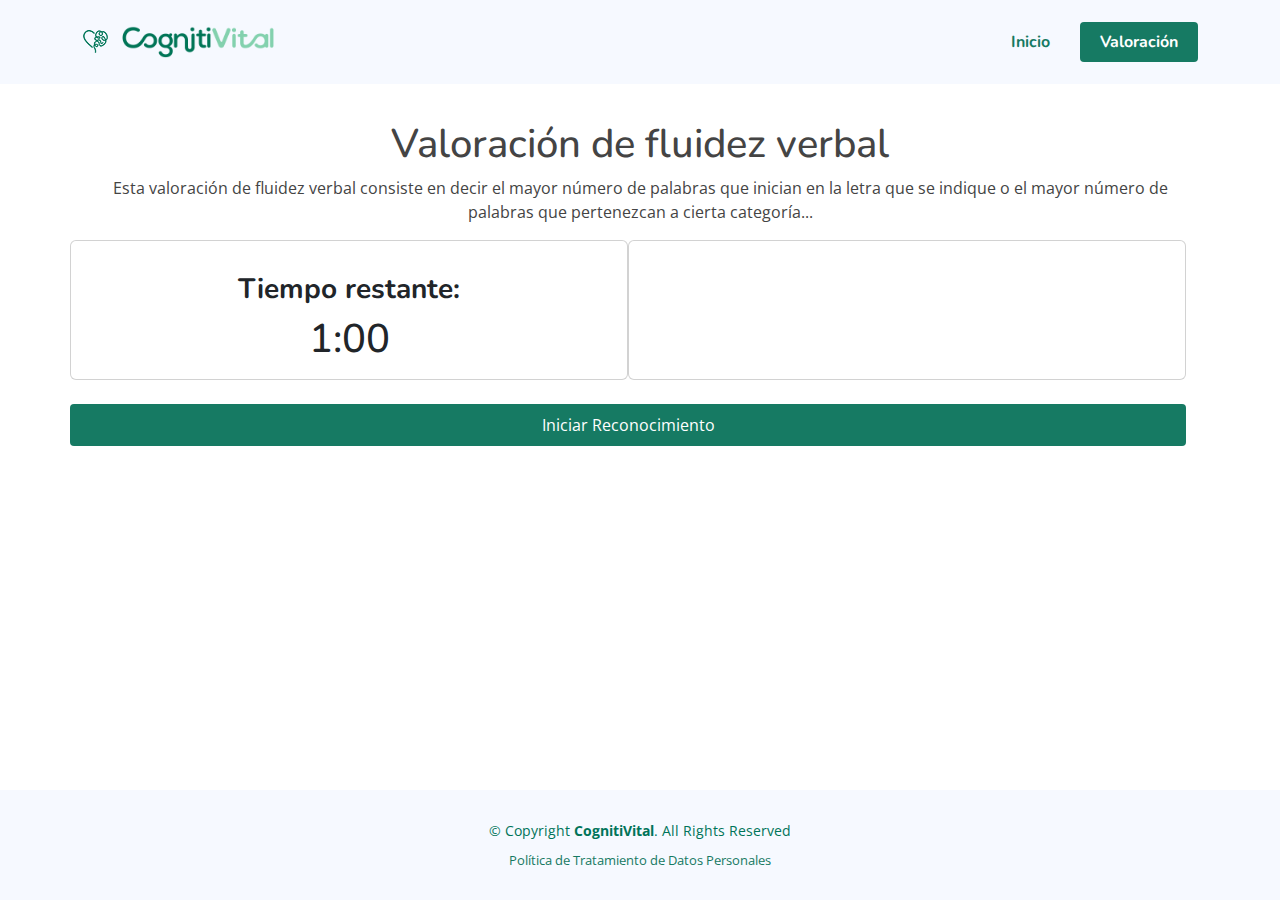
<file: verbalFluencyAssessment.html>
<!DOCTYPE html>
<html lang="es">

<head>
    <meta charset="UTF-8">
    <meta name="viewport" content="width=device-width, initial-scale=1.0">
    <title>CognitiVital</title>
    <meta
        content="En Cognitivital, creemos en el poder de la tecnología para transformar vidas. Nos dedicamos a proporcionar herramientas que no solo mejoran la salud cognitiva y física de nuestros usuarios, sino que también les brindan la oportunidad de vivir una vida más plena y satisfactoria."
        name="description">
    <meta content="Entrenamiento Cognitivo, Entrenamiento Físico, Adulto Mayor, Deterioro Cognitivo, CognitiVital"
        name="keywords">

    <meta property="og:site_name" content="CognitiVital">
    <meta property="og:title" content="CognitiVital" />
    <meta property="og:description" content="En Cognitivital, creemos en el poder de la tecnología para transformar vidas. Nos dedicamos a proporcionar 
  herramientas que no solo mejoran la salud cognitiva y física de nuestros usuarios, sino que también les 
  brindan la oportunidad de vivir una vida más plena y satisfactoria." />
    <meta property="og:image" itemprop="image" content="https://cognitivital.com/assets/img/apple-touch-icon.png">
    <meta property="og:type" content="website" />
    <meta property="og:url" content="https://cognitivital.com/" />


    <!-- Favicons -->
    <link href="assets/img/favicon.png" rel="icon">
    <link href="assets/img/apple-touch-icon.png" rel="apple-touch-icon">


    <!-- Google Fonts -->
    <link href="https://fonts.cdnfonts.com/css/louis-george-cafe" rel="stylesheet">
    <link
        href="https://fonts.googleapis.com/css?family=Open+Sans:300,300i,400,400i,600,600i,700,700i|Nunito:300,300i,400,400i,600,600i,700,700i|Poppins:300,300i,400,400i,500,500i,600,600i,700,700i"
        rel="stylesheet">

    <!-- Vendor CSS Files -->
    <link href="assets/vendor/aos/aos.css" rel="stylesheet">
    <link href="assets/vendor/bootstrap/css/bootstrap.min.css" rel="stylesheet">
    <link href="assets/vendor/bootstrap-icons/bootstrap-icons.css" rel="stylesheet">
    <link href="assets/vendor/glightbox/css/glightbox.min.css" rel="stylesheet">
    <link href="assets/vendor/remixicon/remixicon.css" rel="stylesheet">
    <link href="assets/vendor/swiper/swiper-bundle.min.css" rel="stylesheet">

    <!-- Template Main CSS File -->
    <link href="assets/css/style.css" rel="stylesheet">
    <link rel="stylesheet" href="assets/css/sweetalert2.min.css">

    <script src="https://code.jquery.com/jquery-3.3.1.slim.min.js"
        integrity="sha384-q8i/X+965DzO0rT7abK41JStQIAqVgRVzpbzo5smXKp4YfRvH+8abtTE1Pi6jizo"
        crossorigin="anonymous"></script>
    <script src="https://cdn.jsdelivr.net/npm/popper.js@1.14.7/dist/umd/popper.min.js"
        integrity="sha384-UO2eT0CpHqdSJQ6hJty5KVphtPhzWj9WO1clHTMGa3JDZwrnQq4sF86dIHNDz0W1"
        crossorigin="anonymous"></script>
    <script src="https://cdn.jsdelivr.net/npm/bootstrap@4.3.1/dist/js/bootstrap.min.js"
        integrity="sha384-JjSmVgyd0p3pXB1rRibZUAYoIIy6OrQ6VrjIEaFf/nJGzIxFDsf4x0xIM+B07jRM"
        crossorigin="anonymous"></script>
    <style>
        .container {
            margin-top: 120px;
        }

        #output {
            margin-top: 20px;
        }
    </style>
</head>

<body>
    <!-- ======= Header ======= -->
    <header id="header" class="header fixed-top" style="background-color: #f6f9ff;">
        <div class="container-fluid container-xl d-flex align-items-center justify-content-between">

            <a href="index.html" class="logo d-flex align-items-center">
                <img src="assets/img/logo.png" alt="">
                <img src="assets/img/cognitivital_titulo.png" alt="">
                <!-- <span>Cogniti</span> <span style="color: #9dd0ae;">Vital</span> -->
            </a>

            <nav id="navbar" class="navbar">
                <ul>
                    <li><a class="nav-link scrollto active" href="./index.html">Inicio</a></li>
                    <li><a class="getstarted scrollto" href="./verbalFluencyAssessment.html">Valoración</a></li>
                </ul>
                <i class="bi bi-list mobile-nav-toggle"></i>
            </nav><!-- .navbar -->

        </div>
    </header><!-- End Header -->
    <div class="container" id="assessmentProcess">
        <h1 class="text-center">Valoración de fluidez verbal</h1>
        <p class="text-center">Esta valoración de fluidez verbal consiste en decir el mayor número de palabras que
            inician en la
            letra que se indique o el mayor número de palabras que pertenezcan a cierta categoría...</p>

        <div class="col-12 row">
            <div class="card col-6">
                <h1 class="text-center my-2" id="word"></h1>
                <p id="info"></p>
                <div class="text-center">
                    <h3><strong>Tiempo restante: </strong></h3>
                    <h1 id="timer">1:00</h1>
                    <p id="message" class="mt-3"></p>
                </div>
            </div>
            <div class="card col-6">
                <div class="card-body" id="result">

                </div>

            </div>

        </div>
        <div class="col-12 row text-center">
            <button id="start-btn" class="btn btn-cognitiv btn-block  my-4">Iniciar Reconocimiento</button>
        </div>

    </div>

    <!-- Modal -->
    <div class="modal fade" id="assessmentForm" tabindex="-1" aria-labelledby="modalLabel" aria-hidden="true">
        <div class="modal-dialog">
            <div class="modal-content">
                <div class="modal-header">
                    <h5 class="modal-title" id="modalLabel">Finalizar valoración</h5>
                    <button type="button" class="btn-close" data-bs-dismiss="modal" aria-label="Close"></button>
                </div>
                <div class="modal-body">
                    <!-- Formulario -->
                    <form id="infoForm">
                        <div class="mb-3">
                            <label for="fullName" class="form-label">Nombre Completo</label>
                            <input type="text" class="form-control" id="fullName" required>
                        </div>
                        <div class="mb-3">
                            <label for="gender" class="form-label">Género</label>
                            <select class="form-select" id="gender" required>
                                <option value="" disabled selected>Seleccione una opción</option>
                                <option value="hombre">Hombre</option>
                                <option value="mujer">Mujer</option>
                            </select>
                        </div>
                        <div class="mb-3">
                            <label for="age" class="form-label">Edad</label>
                            <select class="form-select" id="age" required>
                                <option value="" disabled selected>Seleccione un rango de edad</option>
                                <option value="1">18 a 55 años</option>
                                <option value="2">56 a 75 años</option>
                                <option value="3">Mayor de 75 años</option>
                            </select>
                        </div>
                        <div class="mb-3">
                            <label for="education" class="form-label">Escolaridad</label>
                            <select class="form-select" id="education" required>
                                <option value="" disabled selected>Seleccione el rango de escolaridad</option>
                                <option value="1">1 a 5 años</option>
                                <option value="2">6 a 12 años</option>
                                <option value="3">Más de 12 años</option>
                            </select>
                        </div>
                    </form>
                </div>
                <div class="modal-footer">
                    <button type="submit" class="btn btn-cognitiv btn-block" id="resultView">Revisar resultados</button>
                </div>
            </div>
        </div>
    </div>

    <!-- Graficos -->
    <div class="container mt-4 py-4 d-none" id="chartsResult">
        <!-- Fila de gráficos pequeños -->
        <div class="row mt-5 py-5 text-center">
            <div class="col-md-4">
                <h5>Género</h5>
                <canvas id="radarChartGenero" width="300" height="300"></canvas>
                <div id="legendGenero" class="mt-2">
                    <p><span style="color: rgba(255, 99, 132, 1)">●</span> Linea roja: Tus datos</p>
                    <p><span style="color: rgba(54, 162, 235, 1)">●</span> Linea azul: Datos de referencia</p>
                </div>
            </div>
            <div class="col-md-4">
                <h5>Edad en rango</h5>
                <canvas id="radarChartEdad" width="300" height="300"></canvas>
                <div id="legendEdad" class="mt-2">
                    <p><span style="color: rgba(255, 99, 132, 1)">●</span> Linea roja: Tus datos</p>
                    <p><span style="color: rgba(54, 162, 235, 1)">●</span> Linea azul: Datos de referencia</p>
                </div>
            </div>
            <div class="col-md-4">
                <h5>Escolaridad</h5>
                <canvas id="radarChartEscolaridad" width="300" height="300"></canvas>
                <div id="legendEscolaridad" class="mt-2">
                    <p><span style="color: rgba(255, 99, 132, 1)">●</span> Linea roja: Tus datos</p>
                    <p><span style="color: rgba(54, 162, 235, 1)">●</span> Linea azul: Datos de referencia</p>
                </div>
            </div>
        </div>
    </div>

    <!-- ======= Footer ======= -->
    <footer id="footer" class="footer fixed-bottom">
        <div class="copyright">
            &copy; Copyright <strong><span>CognitiVital</span></strong>. All Rights Reserved
        </div>
        <div class="credits">
            <!-- All the links in the footer should remain intact. -->
            <!-- You can delete the links only if you purchased the pro version. -->
            <!-- Licensing information: https://bootstrapmade.com/license/ -->
            <!-- Purchase the pro version with working PHP/AJAX contact form: https://bootstrapmade.com/flexstart-bootstrap-startup-template/ -->
            <a
                href="https://www.autonoma.edu.co/sites/default/files/2022-08/Politica-tratamiento-de-datos-personales.pdf">Política
                de Tratamiento de Datos Personales</a>
        </div>

    </footer><!-- End Footer -->


    <!-- Vendor JS Files -->
    <script src="assets/vendor/purecounter/purecounter_vanilla.js"></script>
    <script src="assets/vendor/aos/aos.js"></script>
    <script src="assets/vendor/bootstrap/js/bootstrap.bundle.min.js"></script>
    <script src="assets/vendor/glightbox/js/glightbox.min.js"></script>
    <script src="assets/vendor/isotope-layout/isotope.pkgd.min.js"></script>
    <script src="assets/vendor/swiper/swiper-bundle.min.js"></script>
    <script src="assets/vendor/php-email-form/validate.js"></script>

    <!-- Template Main JS File -->
    <script src="assets/js/main.js"></script>
    <script src="assets/js/sweetalert2.min.js"></script>

    <script src="./assets/js/assessment.js"></script>
</body>

</html>
</file>
<file: assets/css/style.css>
/**
* Template Name: FlexStart
* Template URL: https://bootstrapmade.com/flexstart-bootstrap-startup-template/
* Updated: Mar 17 2024 with Bootstrap v5.3.3
* Author: BootstrapMade.com
* License: https://bootstrapmade.com/license/
*/

/*--------------------------------------------------------------
# General
--------------------------------------------------------------*/
:root {
  scroll-behavior: smooth;
}

body {
  font-family: "Open Sans", sans-serif;
  color: #444444;
}

a {
  color: #167a63;
  text-decoration: none;
}

a:hover {
  color: #32ddb5;
  text-decoration: none;
}

h1,
h2,
h3,
h4,
h5,
h6 {
  font-family: "Nunito", sans-serif;
}

/*--------------------------------------------------------------
# Sections
--------------------------------------------------------------*/
section {
  padding: 60px 0;
  overflow: hidden;
}

.section-header {
  text-align: center;
  padding-bottom: 40px;
}

.section-header h2 {
  font-size: 30px;
  letter-spacing: 1px;
  font-weight: 700;
  margin: 0;
  color: #167a63;
  text-transform: uppercase;
}

.section-header p {
  margin: 8px 0 0 0;
  padding: 0;
  /* font-size: 15px; */
  line-height: 22px;
  /* font-weight: 700; */
  color: #007459;
}

@media (max-width: 768px) {
  .section-header p {
    /* font-size: 28px; */
    line-height: 22px;
  }
}

/*--------------------------------------------------------------
# Breadcrumbs
--------------------------------------------------------------*/
.breadcrumbs {
  padding: 15px 0;
  background: #007459;
  min-height: 40px;
  margin-top: 82px;
  color: #fff;
}

@media (max-width: 992px) {
  .breadcrumbs {
    margin-top: 57px;
  }
}

.breadcrumbs h2 {
  font-size: 28px;
  font-weight: 500;
}

.breadcrumbs ol {
  display: flex;
  flex-wrap: wrap;
  list-style: none;
  padding: 0 0 10px 0;
  margin: 0;
  font-size: 14px;
}

.breadcrumbs ol a {
  color: #fff;
  transition: 0.3s;
}

.breadcrumbs ol a:hover {
  text-decoration: underline;
}

.breadcrumbs ol li+li {
  padding-left: 10px;
}

.breadcrumbs ol li+li::before {
  display: inline-block;
  padding-right: 10px;
  color: #29b998;
  content: "/";
}

/*--------------------------------------------------------------
# Back to top button
--------------------------------------------------------------*/
.back-to-top {
  position: fixed;
  visibility: hidden;
  opacity: 0;
  right: 15px;
  bottom: 15px;
  z-index: 99999;
  background: #167a63;
  width: 40px;
  height: 40px;
  border-radius: 4px;
  transition: all 0.4s;
}

.back-to-top i {
  font-size: 24px;
  color: #fff;
  line-height: 0;
}

.back-to-top:hover {
  background: #41c5a6;
  color: #fff;
}

.back-to-top.active {
  visibility: visible;
  opacity: 1;
}

/*--------------------------------------------------------------
# Disable aos animation delay on mobile devices
--------------------------------------------------------------*/
@media screen and (max-width: 768px) {
  [data-aos-delay] {
    transition-delay: 0 !important;
  }
}

/*--------------------------------------------------------------
# Header
--------------------------------------------------------------*/
.header {
  transition: all 0.5s;
  z-index: 997;
  padding: 20px 0;
}

.header.header-scrolled {
  background: #fff;
  padding: 15px 0;
  box-shadow: 0px 2px 20px rgba(1, 41, 112, 0.1);
}

.header .logo {
  line-height: 0;
}

.header .logo img {
  max-height: 40px;
  margin-right: 6px;
}

.header .logo span {
  font-size: 30px;
  font-weight: 700;
  letter-spacing: 1px;
  color: #007459;
  font-family: 'Louis George Café Bold', sans-serif;
  margin-top: 3px;
}

.img-border{
  border-radius: 25%;
  width: 80%;
}

/*--------------------------------------------------------------
# Navigation Menu
--------------------------------------------------------------*/
/**
* Desktop Navigation 
*/
.navbar {
  padding: 0;
}

.navbar ul {
  margin: 0;
  padding: 0;
  display: flex;
  list-style: none;
  align-items: center;
}

.navbar li {
  position: relative;
}

.navbar a,
.navbar a:focus {
  display: flex;
  align-items: center;
  justify-content: space-between;
  padding: 10px 0 10px 30px;
  font-family: "Nunito", sans-serif;
  font-size: 16px;
  font-weight: 700;
  color: #167a63;
  white-space: nowrap;
  transition: 0.3s;
}

.navbar a i,
.navbar a:focus i {
  font-size: 12px;
  line-height: 0;
  margin-left: 5px;
}

.navbar a:hover,
.navbar .active,
.navbar .active:focus,
.navbar li:hover>a {
  color: #167a63;
}

.navbar .getstarted,
.navbar .getstarted:focus {
  background: #167a63;
  padding: 8px 20px;
  margin-left: 30px;
  border-radius: 4px;
  color: #fff;
}

.navbar .getstarted:hover,
.navbar .getstarted:focus:hover {
  color: #fff;
  background: #9dd0ae;
}

.btn-cognitiv,
.btn-cognitiv:focus {
  background: #167a63;
  padding: 8px 20px;
  border-radius: 4px;
  color: #fff;
}

.btn-cognitiv:hover,
.btn-cognitiv:focus:hover {
  color: #fff;
  background: #9dd0ae;
}

.book-image{
  width: auto;
  height: 300px;
}

@media (max-width: 1200px) {
  .book-image{
    width: auto;
    height: 170px;
    margin-bottom: 10px;
  }
}

.navbar .dropdown ul {
  display: block;
  position: absolute;
  left: 14px;
  top: calc(100% + 30px);
  margin: 0;
  padding: 10px 0;
  z-index: 99;
  opacity: 0;
  visibility: hidden;
  background: #fff;
  box-shadow: 0px 0px 30px rgba(127, 137, 161, 0.25);
  transition: 0.3s;
  border-radius: 4px;
}

.navbar .dropdown ul li {
  min-width: 200px;
}

.navbar .dropdown ul a {
  padding: 10px 20px;
  font-size: 15px;
  text-transform: none;
  font-weight: 600;
}

.navbar .dropdown ul a i {
  font-size: 12px;
}

.navbar .dropdown ul a:hover,
.navbar .dropdown ul .active:hover,
.navbar .dropdown ul li:hover>a {
  color: #167a63;
}

.navbar .dropdown:hover>ul {
  opacity: 1;
  top: 100%;
  visibility: visible;
}

.navbar .megamenu {
  position: static;
}

.navbar .megamenu ul {
  margin-top: 5px;
  right: 0;
  padding: 10px;
  display: flex;
}

.navbar .megamenu ul li {
  flex: 1;
}

.navbar .megamenu ul li a,
.navbar .megamenu ul li:hover>a {
  color: #167a63;
}

.navbar .megamenu ul li a:hover,
.navbar .megamenu ul li .active,
.navbar .megamenu ul li .active:hover {
  color: #167a63;
}

.navbar .dropdown .dropdown ul {
  top: 0;
  left: calc(100% - 30px);
  visibility: hidden;
}

.navbar .dropdown .dropdown:hover>ul {
  opacity: 1;
  top: 0;
  left: 100%;
  visibility: visible;
}

@media (max-width: 1366px) {
  .navbar .dropdown .dropdown ul {
    left: -90%;
  }

  .navbar .dropdown .dropdown:hover>ul {
    left: -100%;
  }
}

/**
* Mobile Navigation 
*/
.mobile-nav-toggle {
  color: #007459;
  font-size: 28px;
  cursor: pointer;
  display: none;
  line-height: 0;
  transition: 0.5s;
}

.mobile-nav-toggle.bi-x {
  color: #fff;
}

@media (max-width: 1200px) {
  .mobile-nav-toggle {
    display: block;
  }

  .navbar ul {
    display: none;
  }
}

.navbar-mobile {
  position: fixed;
  overflow: hidden;
  top: 0;
  right: 0;
  left: 0;
  bottom: 0;
  background: rgba(1, 22, 61, 0.9);
  transition: 0.3s;
}

.navbar-mobile .mobile-nav-toggle {
  position: absolute;
  top: 15px;
  right: 15px;
}

.navbar-mobile ul {
  display: block;
  position: absolute;
  top: 55px;
  right: 15px;
  bottom: 15px;
  left: 15px;
  padding: 10px 0;
  border-radius: 10px;
  background-color: #fff;
  overflow-y: auto;
  transition: 0.3s;
}

.navbar-mobile a,
.navbar-mobile a:focus {
  padding: 10px 20px;
  font-size: 15px;
  color: #007459;
}

.navbar-mobile a:hover,
.navbar-mobile .active,
.navbar-mobile li:hover>a {
  color: #167a63;
}

.navbar-mobile .getstarted,
.navbar-mobile .getstarted:focus {
  margin: 15px;
}

.navbar-mobile .dropdown ul {
  position: static;
  display: none;
  margin: 10px 20px;
  padding: 10px 0;
  z-index: 99;
  opacity: 1;
  visibility: visible;
  background: #fff;
  box-shadow: 0px 0px 30px rgba(127, 137, 161, 0.25);
}

.navbar-mobile .dropdown ul li {
  min-width: 200px;
}

.navbar-mobile .dropdown ul a {
  padding: 10px 20px;
}

.navbar-mobile .dropdown ul a i {
  font-size: 12px;
}

.navbar-mobile .dropdown ul a:hover,
.navbar-mobile .dropdown ul .active:hover,
.navbar-mobile .dropdown ul li:hover>a {
  color: #167a63;
}

.navbar-mobile .dropdown>.dropdown-active {
  display: block;
}

/*--------------------------------------------------------------
# Hero Section
--------------------------------------------------------------*/
.hero {
  width: 100%;
  height: 100vh;
  background: url(../img/hero-bg.png) top center no-repeat;
  background-size: cover;
}

.hero h1 {
  margin: 0;
  font-size: 48px;
  font-weight: 700;
  color: #007459;
}

.hero h2 {
  color: #444444;
  margin: 15px 0 0 0;
  font-size: 26px;
}

.hero .btn-get-started {
  margin-top: 30px;
  line-height: 0;
  padding: 15px 40px;
  border-radius: 4px;
  transition: 0.5s;
  color: #fff;
  background: #167a63;
  box-shadow: 0px 5px 30px rgba(65, 84, 241, 0.4);
}

.hero .btn-get-started span {
  font-family: "Nunito", sans-serif;
  font-weight: 600;
  font-size: 16px;
  letter-spacing: 1px;
}

.hero .btn-get-started i {
  margin-left: 5px;
  font-size: 18px;
  transition: 0.3s;
}

.hero .btn-get-started:hover i {
  transform: translateX(5px);
}

.hero .hero-img {
  text-align: right;
}

@media (min-width: 1024px) {
  .hero {
    background-attachment: fixed;
  }
}

@media (max-width: 991px) {
  .hero {
    height: auto;
    padding: 120px 0 60px 0;
  }

  .hero .hero-img {
    text-align: center;
    margin-top: 80px;
  }

  .hero .hero-img img {
    width: 80%;
  }
}

@media (max-width: 768px) {
  .hero {
    text-align: center;
  }

  .hero h1 {
    font-size: 32px;
  }

  .hero h2 {
    font-size: 24px;
  }

  .hero .hero-img img {
    width: 100%;
  }
}

/*--------------------------------------------------------------
# Index Page
--------------------------------------------------------------*/
/*--------------------------------------------------------------
# About
--------------------------------------------------------------*/
.about .content {
  background-color: #f6f9ff;
  padding: 40px;
}

.about h3 {
  font-size: 14px;
  font-weight: 700;
  color: #167a63;
  text-transform: uppercase;
}

.about h2 {
  font-size: 24px;
  font-weight: 700;
  color: #007459;
}

.about p {
  margin: 15px 0 30px 0;
  line-height: 24px;
}

.about .btn-read-more {
  line-height: 0;
  padding: 15px 40px;
  border-radius: 4px;
  transition: 0.5s;
  color: #fff;
  background: #167a63;
  box-shadow: 0px 5px 25px rgba(65, 84, 241, 0.3);
}

.about .btn-read-more span {
  font-family: "Nunito", sans-serif;
  font-weight: 600;
  font-size: 16px;
  letter-spacing: 1px;
}

.about .btn-read-more i {
  margin-left: 5px;
  font-size: 18px;
  transition: 0.3s;
}

.about .btn-read-more:hover i {
  transform: translateX(5px);
}

.about .img-about{
  width: 70%;
}

/*--------------------------------------------------------------
# contributions
--------------------------------------------------------------*/
.contributions .box {
  padding: 30px;
  box-shadow: 0px 0 5px rgba(1, 41, 112, 0.08);
  text-align: center;
  transition: 0.3s;
  height: 100%;
}

.contributions .box img {
  padding: 30px 50px;
  transition: 0.5s;
  transform: scale(1.1);
}

.contributions .box h3 {
  font-size: 24px;
  color: #007459;
  font-weight: 700;
  margin-bottom: 18px;
}

.contributions .box:hover {
  box-shadow: 0px 0 30px rgba(1, 41, 112, 0.08);
}

.contributions .box:hover img {
  transform: scale(1);
}

/*--------------------------------------------------------------
# Counts
--------------------------------------------------------------*/
.counts {
  padding: 70px 0 60px;
}

.counts .count-box {
  display: flex;
  align-items: center;
  padding: 30px;
  width: 100%;
  background: #fff;
  box-shadow: 0px 0 30px rgba(1, 41, 112, 0.08);
}

.counts .count-box i {
  font-size: 42px;
  line-height: 0;
  margin-right: 20px;
  color: #167a63;
}

.counts .count-box span {
  font-size: 36px;
  display: block;
  font-weight: 600;
  color: #0b198f;
}

.counts .count-box p {
  padding: 0;
  margin: 0;
  font-family: "Nunito", sans-serif;
  font-size: 14px;
}

/*--------------------------------------------------------------
# Features
--------------------------------------------------------------*/
.features .feature-box {
  padding: 24px 20px;
  box-shadow: 0px 0 30px rgba(1, 41, 112, 0.08);
  transition: 0.3s;
  height: 100%;
}

.features .feature-box h3 {
  font-size: 18px;
  color: #007459;
  font-weight: 700;
  margin: 0;
}

.features .feature-box i {
  line-height: 0;
  background: #ecf3ff;
  padding: 4px;
  margin-right: 10px;
  font-size: 24px;
  border-radius: 3px;
  transition: 0.3s;
}

.features .feature-box:hover i {
  background: #167a63;
  color: #fff;
}

.features .feture-tabs {
  margin-top: 120px;
}

.features .feture-tabs h3 {
  color: #007459;
  font-weight: 700;
  font-size: 32px;
  margin-bottom: 10px;
}

@media (max-width: 768px) {
  .features .feture-tabs h3 {
    font-size: 28px;
  }
}

.features .feture-tabs .nav-pills {
  border-bottom: 1px solid #eee;
}

.features .feture-tabs .nav-link {
  background: none;
  text-transform: uppercase;
  font-size: 15px;
  font-weight: 600;
  color: #007459;
  padding: 12px 0;
  margin-right: 25px;
  margin-bottom: -2px;
  border-radius: 0;
}

.features .feture-tabs .nav-link.active {
  color: #167a63;
  border-bottom: 3px solid #167a63;
}

.features .feture-tabs .tab-content h4 {
  font-size: 18px;
  margin: 0;
  font-weight: 700;
  color: #007459;
}

.features .feture-tabs .tab-content i {
  font-size: 24px;
  line-height: 0;
  margin-right: 8px;
  color: #167a63;
}

.features .feature-icons {
  margin-top: 120px;
}

.features .feature-icons h3 {
  color: #007459;
  font-weight: 700;
  font-size: 32px;
  margin-bottom: 20px;
  text-align: center;
}

@media (max-width: 768px) {
  .features .feature-icons h3 {
    font-size: 28px;
  }
}

.features .feature-icons .content .icon-box {
  display: flex;
}

.features .feature-icons .content .icon-box h4 {
  font-size: 20px;
  font-weight: 700;
  margin: 0 0 10px 0;
  color: #007459;
}

.features .feature-icons .content .icon-box i {
  font-size: 44px;
  line-height: 44px;
  color: #0245bc;
  margin-right: 15px;
}

.features .feature-icons .content .icon-box p {
  font-size: 15px;
  color: #848484;
}

/*--------------------------------------------------------------
# Services
--------------------------------------------------------------*/
.services .service-box {
  box-shadow: 0px 0 30px rgba(1, 41, 112, 0.08);
  height: 100%;
  padding: 60px 30px;
  text-align: center;
  transition: 0.3s;
  border-radius: 5px;
}

.services .service-box .icon {
  font-size: 36px;
  padding: 40px 20px;
  border-radius: 4px;
  position: relative;
  margin-bottom: 25px;
  display: inline-block;
  line-height: 0;
  transition: 0.3s;
}

.services .service-box h3 {
  color: #444444;
  font-weight: 700;
}

.services .service-box .read-more {
  display: inline-flex;
  align-items: center;
  justify-content: center;
  font-weight: 600;
  font-size: 16px;
  padding: 8px 20px;
}

.services .service-box .read-more i {
  line-height: 0;
  margin-left: 5px;
  font-size: 18px;
}

.services .service-box.blue {
  border-bottom: 3px solid #2db6fa;
}

.services .service-box.blue .icon {
  color: #2db6fa;
  background: #dbf3fe;
}

.services .service-box.blue .read-more {
  color: #2db6fa;
}

.services .service-box.blue:hover {
  background: #2db6fa;
}

.services .service-box.orange {
  border-bottom: 3px solid #f68c09;
}

.services .service-box.orange .icon {
  color: #f68c09;
  background: #fde3c4;
}

.services .service-box.orange .read-more {
  color: #f68c09;
}

.services .service-box.orange:hover {
  background: #f68c09;
}

.services .service-box.green {
  border-bottom: 3px solid #08da4e;
}

.services .service-box.green .icon {
  color: #08da4e;
  background: #cffddf;
}

.services .service-box.green .read-more {
  color: #08da4e;
}

.services .service-box.green:hover {
  background: #08da4e;
}

.services .service-box.red {
  border-bottom: 3px solid #e9222c;
}

.services .service-box.red .icon {
  color: #e9222c;
  background: #fef7f8;
}

.services .service-box.red .read-more {
  color: #e9222c;
}

.services .service-box.red:hover {
  background: #e9222c;
}

.services .service-box.purple {
  border-bottom: 3px solid #b50edf;
}

.services .service-box.purple .icon {
  color: #b50edf;
  background: #f8e4fd;
}

.services .service-box.purple .read-more {
  color: #b50edf;
}

.services .service-box.purple:hover {
  background: #b50edf;
}

.services .service-box.pink {
  border-bottom: 3px solid #f51f9c;
}

.services .service-box.pink .icon {
  color: #f51f9c;
  background: #feecf7;
}

.services .service-box.pink .read-more {
  color: #f51f9c;
}

.services .service-box.pink:hover {
  background: #f51f9c;
}

.services .service-box:hover h3,
.services .service-box:hover p,
.services .service-box:hover .read-more {
  color: #fff;
}

.services .service-box:hover .icon {
  background: #fff;
}

/*--------------------------------------------------------------
# Pricing
--------------------------------------------------------------*/
.pricing .box {
  padding: 40px 20px;
  background: #fff;
  text-align: center;
  box-shadow: 0px 0 30px rgba(1, 41, 112, 0.08);
  border-radius: 4px;
  position: relative;
  overflow: hidden;
  transition: 0.3s;
}

.pricing .box:hover {
  transform: scale(1.1);
  box-shadow: 0px 0 30px rgba(1, 41, 112, 0.1);
}

.pricing h3 {
  font-weight: 700;
  font-size: 18px;
  margin-bottom: 15px;
}

.pricing .price {
  font-size: 36px;
  color: #444444;
  font-weight: 600;
  font-family: "Poppins", sans-serif;
}

.pricing .price sup {
  font-size: 20px;
  top: -15px;
  left: -3px;
}

.pricing .price span {
  color: #bababa;
  font-size: 16px;
  font-weight: 300;
}

.pricing img {
  padding: 30px 40px;
}

.pricing ul {
  padding: 0;
  list-style: none;
  color: #444444;
  text-align: center;
  line-height: 26px;
  font-size: 16px;
  margin-bottom: 25px;
}

.pricing ul li {
  padding-bottom: 10px;
}

.pricing ul .na {
  color: #ccc;
  text-decoration: line-through;
}

.pricing .btn-buy {
  display: inline-block;
  padding: 8px 40px 10px 40px;
  border-radius: 50px;
  color: #167a63;
  transition: none;
  font-size: 16px;
  font-weight: 400;
  font-family: "Nunito", sans-serif;
  font-weight: 600;
  transition: 0.3s;
  border: 1px solid #167a63;
}

.pricing .btn-buy:hover {
  background: #167a63;
  color: #fff;
}

.pricing .featured {
  width: 200px;
  position: absolute;
  top: 18px;
  right: -68px;
  transform: rotate(45deg);
  z-index: 1;
  font-size: 14px;
  padding: 1px 0 3px 0;
  background: #167a63;
  color: #fff;
}

/*--------------------------------------------------------------
# F.A.Q
--------------------------------------------------------------*/
.faq .accordion-collapse {
  border: 0;
}

.faq .accordion-button {
  padding: 15px 15px 20px 0;
  font-weight: 600;
  border: 0;
  font-size: 18px;
  color: #444444;
  text-align: left;
}

.faq .accordion-button:focus {
  box-shadow: none;
}

.faq .accordion-button:not(.collapsed) {
  background: none;
  color: #167a63;
  border-bottom: 0;
}

.faq .accordion-body {
  padding: 0 0 25px 0;
  border: 0;
}

/*--------------------------------------------------------------
# Portfolio
--------------------------------------------------------------*/
.portfolio #portfolio-flters {
  padding: 0;
  margin: 0 auto 25px auto;
  list-style: none;
  text-align: center;
  background: white;
  border-radius: 50px;
  padding: 2px 15px;
}

.portfolio #portfolio-flters li {
  cursor: pointer;
  display: inline-block;
  padding: 8px 20px 10px 20px;
  font-size: 15px;
  font-weight: 600;
  line-height: 1;
  color: #444444;
  margin: 0 4px 8px 4px;
  transition: 0.3s;
  border-radius: 50px;
  border: 1px solid #fff;
}

.portfolio #portfolio-flters li:hover,
.portfolio #portfolio-flters li.filter-active {
  color: #167a63;
  border-color: #167a63;
}

.portfolio #portfolio-flters li:last-child {
  margin-right: 0;
}

.portfolio .portfolio-wrap {
  transition: 0.3s;
  position: relative;
  overflow: hidden;
  z-index: 1;
  background: rgba(255, 255, 255, 0.75);
}

.portfolio .portfolio-wrap::before {
  content: "";
  background: rgba(255, 255, 255, 0.75);
  position: absolute;
  left: 30px;
  right: 30px;
  top: 30px;
  bottom: 30px;
  transition: all ease-in-out 0.3s;
  z-index: 2;
  opacity: 0;
}

.portfolio .portfolio-wrap img {
  transition: 1s;
}

.portfolio .portfolio-wrap .portfolio-info {
  opacity: 0;
  position: absolute;
  top: 0;
  left: 0;
  right: 0;
  bottom: 0;
  text-align: center;
  z-index: 3;
  transition: all ease-in-out 0.3s;
  display: flex;
  flex-direction: column;
  justify-content: center;
  align-items: center;
}

.portfolio .portfolio-wrap .portfolio-info::before {
  display: block;
  content: "";
  width: 48px;
  height: 48px;
  position: absolute;
  top: 35px;
  left: 35px;
  border-top: 3px solid rgba(1, 41, 112, 0.2);
  border-left: 3px solid rgba(1, 41, 112, 0.2);
  transition: all 0.5s ease 0s;
  z-index: 9994;
}

.portfolio .portfolio-wrap .portfolio-info::after {
  display: block;
  content: "";
  width: 48px;
  height: 48px;
  position: absolute;
  bottom: 35px;
  right: 35px;
  border-bottom: 3px solid rgba(1, 41, 112, 0.2);
  border-right: 3px solid rgba(1, 41, 112, 0.2);
  transition: all 0.5s ease 0s;
  z-index: 9994;
}

.portfolio .portfolio-wrap .portfolio-info h4 {
  font-size: 20px;
  color: #007459;
  font-weight: 700;
}

.portfolio .portfolio-wrap .portfolio-info p {
  color: #007459;
  font-weight: 600;
  font-size: 14px;
  text-transform: uppercase;
  padding: 0;
  margin: 0;
}

.portfolio .portfolio-wrap .portfolio-links {
  text-align: center;
  z-index: 4;
}

.portfolio .portfolio-wrap .portfolio-links a {
  color: #fff;
  background: #167a63;
  margin: 10px 2px;
  width: 36px;
  height: 36px;
  display: inline-flex;
  align-items: center;
  justify-content: center;
  border-radius: 50%;
  transition: 0.3s;
}

.portfolio .portfolio-wrap .portfolio-links a i {
  font-size: 24px;
  line-height: 0;
}

.portfolio .portfolio-wrap .portfolio-links a:hover {
  background: #5969f3;
}

.portfolio .portfolio-wrap:hover img {
  transform: scale(1.1);
}

.portfolio .portfolio-wrap:hover::before {
  top: 0;
  left: 0;
  right: 0;
  bottom: 0;
  opacity: 1;
}

.portfolio .portfolio-wrap:hover .portfolio-info {
  opacity: 1;
}

.portfolio .portfolio-wrap:hover .portfolio-info::before {
  top: 15px;
  left: 15px;
}

.portfolio .portfolio-wrap:hover .portfolio-info::after {
  bottom: 15px;
  right: 15px;
}

/*--------------------------------------------------------------
# Portfolio Details
--------------------------------------------------------------*/
.portfolio-details {
  padding-top: 40px;
}

.portfolio-details .portfolio-details-slider img {
  width: 100%;
}

.portfolio-details .portfolio-details-slider .swiper-pagination {
  margin-top: 20px;
  position: relative;
}

.portfolio-details .portfolio-details-slider .swiper-pagination .swiper-pagination-bullet {
  width: 12px;
  height: 12px;
  background-color: #fff;
  opacity: 1;
  border: 1px solid #167a63;
}

.portfolio-details .portfolio-details-slider .swiper-pagination .swiper-pagination-bullet-active {
  background-color: #167a63;
}

.portfolio-details .portfolio-info {
  padding: 30px;
  box-shadow: 0px 0 30px rgba(1, 41, 112, 0.08);
}

.portfolio-details .portfolio-info h3 {
  font-size: 22px;
  font-weight: 700;
  margin-bottom: 20px;
  padding-bottom: 20px;
  border-bottom: 1px solid #eee;
}

.portfolio-details .portfolio-info ul {
  list-style: none;
  padding: 0;
  font-size: 15px;
}

.portfolio-details .portfolio-info ul li+li {
  margin-top: 10px;
}

.portfolio-details .portfolio-description {
  padding-top: 30px;
}

.portfolio-details .portfolio-description h2 {
  font-size: 26px;
  font-weight: 700;
  margin-bottom: 20px;
}

.portfolio-details .portfolio-description p {
  padding: 0;
}

/*--------------------------------------------------------------
# experiences
--------------------------------------------------------------*/
.experiences .experience-item {
  box-sizing: content-box;
  padding: 30px;
  margin: 40px 30px;
  box-shadow: 0px 0 20px rgba(1, 41, 112, 0.1);
  background: #fff;
  min-height: 320px;
  display: flex;
  flex-direction: column;
  text-align: center;
  transition: 0.3s;
}

.experiences .experience-item .stars {
  margin-bottom: 15px;
}

.experiences .experience-item .stars i {
  color: #ffc107;
  margin: 0 1px;
}

.experiences .experience-item .experience-img {
  width: 90px;
  border-radius: 50%;
  border: 4px solid #fff;
  margin: 0 auto;
}

.experiences .experience-item h3 {
  font-size: 18px;
  font-weight: bold;
  margin: 10px 0 5px 0;
  color: #111;
}

.experiences .experience-item h4 {
  font-size: 14px;
  color: #999;
  margin: 0;
}

.experiences .experience-item p {
  font-style: italic;
  margin: 0 auto 15px auto;
}

.experiences .swiper-pagination {
  margin-top: 20px;
  position: relative;
}

.experiences .swiper-pagination .swiper-pagination-bullet {
  width: 12px;
  height: 12px;
  background-color: #fff;
  opacity: 1;
  border: 1px solid #167a63;
}

.experiences .swiper-pagination .swiper-pagination-bullet-active {
  background-color: #167a63;
}

.experiences .swiper-slide {
  opacity: 0.3;
}

@media (max-width: 1199px) {
  .experiences .swiper-slide-active {
    opacity: 1;
  }

  .experiences .swiper-pagination {
    margin-top: 0;
  }
}

@media (min-width: 1200px) {
  .experiences .swiper-slide-next {
    opacity: 1;
    transform: scale(1.12);
  }
}

/*--------------------------------------------------------------
# Team
--------------------------------------------------------------*/
.team {
  background: #fff;
  padding: 60px 0;
}

.team .member {
  overflow: hidden;
  text-align: center;
  border-radius: 5px;
  background: #fff;
  box-shadow: 0px 0 30px rgba(1, 41, 112, 0.08);
  transition: 0.3s;
}

.team .member .member-img {
  position: relative;
  overflow: hidden;
}

.team .member .member-img:after {
  position: absolute;
  content: "";
  left: 0;
  bottom: 0;
  height: 100%;
  width: 100%;
  background: url(../img/team-shape.svg) no-repeat center bottom;
  background-size: contain;
  z-index: 1;
}

.team .member .social {
  position: absolute;
  right: -100%;
  top: 30px;
  opacity: 0;
  border-radius: 4px;
  transition: 0.5s;
  background: rgba(255, 255, 255, 0.3);
  z-index: 2;
}

.team .member .social a {
  transition: color 0.3s;
  color: rgba(1, 41, 112, 0.5);
  margin: 15px 12px;
  display: block;
  line-height: 0;
  text-align: center;
}

.team .member .social a:hover {
  color: rgba(1, 41, 112, 0.8);
}

.team .member .social i {
  font-size: 18px;
}

.team .member .member-info {
  padding: 10px 15px 20px 15px;
}

.team .member .member-info h4 {
  font-weight: 700;
  margin-bottom: 5px;
  font-size: 20px;
  color: #007459;
}

.team .member .member-info span {
  display: block;
  font-size: 14px;
  font-weight: 400;
  color: #aaaaaa;
}

.team .member .member-info p {
  font-style: italic;
  font-size: 14px;
  padding-top: 15px;
  line-height: 26px;
  color: #5e5e5e;
}

.team .member:hover {
  transform: scale(1.08);
  box-shadow: 0px 0 30px rgba(1, 41, 112, 0.1);
}

.team .member:hover .social {
  right: 8px;
  opacity: 1;
}

/*--------------------------------------------------------------
# Clients
--------------------------------------------------------------*/
.clients .clients-slider .swiper-slide img {
  opacity: 0.5;
  transition: 0.3s;
}

.clients .clients-slider .swiper-slide img:hover {
  opacity: 1;
}

.clients .clients-slider .swiper-pagination {
  margin-top: 20px;
  position: relative;
}

.clients .clients-slider .swiper-pagination .swiper-pagination-bullet {
  width: 12px;
  height: 12px;
  background-color: #fff;
  opacity: 1;
  border: 1px solid #167a63;
}

.clients .clients-slider .swiper-pagination .swiper-pagination-bullet-active {
  background-color: #167a63;
}

/*--------------------------------------------------------------
# Recent Blog Posts
--------------------------------------------------------------*/
.recent-blog-posts .post-box {
  box-shadow: 0px 0 30px rgba(1, 41, 112, 0.08);
  transition: 0.3s;
  height: 100%;
  overflow: hidden;
  padding: 30px;
  border-radius: 8px;
  position: relative;
  display: flex;
  flex-direction: column;
}

.recent-blog-posts .post-box .post-img {
  overflow: hidden;
  margin: -30px -30px 15px -30px;
  position: relative;
}

.recent-blog-posts .post-box .post-img img {
  transition: 0.5s;
}

.recent-blog-posts .post-box .post-date {
  font-size: 16px;
  font-weight: 600;
  color: rgba(1, 41, 112, 0.6);
  display: block;
  margin-bottom: 10px;
}

.recent-blog-posts .post-box .post-title {
  font-size: 24px;
  color: #007459;
  font-weight: 700;
  margin-bottom: 18px;
  position: relative;
  transition: 0.3s;
}

.recent-blog-posts .post-box .readmore {
  display: flex;
  align-items: center;
  font-weight: 600;
  line-height: 1;
  transition: 0.3s;
}

.recent-blog-posts .post-box .readmore i {
  line-height: 0;
  margin-left: 4px;
  font-size: 18px;
}

.recent-blog-posts .post-box:hover .post-title {
  color: #167a63;
}

.recent-blog-posts .post-box:hover .post-img img {
  transform: rotate(6deg) scale(1.2);
}

/*--------------------------------------------------------------
# Contact
--------------------------------------------------------------*/
.contact .info-box {
  color: #444444;
  background: #fafbff;
  padding: 30px;
}

.contact .info-box i {
  font-size: 38px;
  line-height: 0;
  color: #167a63;
}

.contact .info-box h3 {
  font-size: 20px;
  color: #007459;
  font-weight: 700;
  margin: 20px 0 10px 0;
}

.contact .info-box p {
  padding: 0;
  line-height: 24px;
  font-size: 14px;
  margin-bottom: 0;
}

.contact .php-email-form {
  background: #fafbff;
  padding: 30px;
  height: 100%;
}

.contact .php-email-form .error-message {
  display: none;
  color: #fff;
  background: #ed3c0d;
  text-align: left;
  padding: 15px;
  margin-bottom: 24px;
  font-weight: 600;
}

.contact .php-email-form .sent-message {
  display: none;
  color: #fff;
  background: #18d26e;
  text-align: center;
  padding: 15px;
  margin-bottom: 24px;
  font-weight: 600;
}

.contact .php-email-form .loading {
  display: none;
  background: #fff;
  text-align: center;
  padding: 15px;
  margin-bottom: 24px;
}

.contact .php-email-form .loading:before {
  content: "";
  display: inline-block;
  border-radius: 50%;
  width: 24px;
  height: 24px;
  margin: 0 10px -6px 0;
  border: 3px solid #18d26e;
  border-top-color: #eee;
  animation: animate-loading 1s linear infinite;
}

.contact .php-email-form input,
.contact .php-email-form textarea {
  border-radius: 0;
  box-shadow: none;
  font-size: 14px;
  border-radius: 0;
}

.contact .php-email-form input:focus,
.contact .php-email-form textarea:focus {
  border-color: #167a63;
}

.contact .php-email-form input[type=text],
.contact .php-email-form input[type=email] {
  padding: 10px 15px;
}

.contact .php-email-form textarea {
  padding: 12px 15px;
}

.contact .php-email-form button[type=submit] {
  background: #167a63;
  border: 0;
  padding: 10px 30px;
  color: #fff;
  transition: 0.4s;
  border-radius: 4px;
}

.contact .php-email-form button[type=submit]:hover {
  background: #1e9e80;
}

@keyframes animate-loading {
  0% {
    transform: rotate(0deg);
  }

  100% {
    transform: rotate(360deg);
  }
}

/*--------------------------------------------------------------
# Blog
--------------------------------------------------------------*/
.blog {
  padding: 40px 0 20px 0;
}

.blog .entry {
  padding: 30px;
  margin-bottom: 60px;
  box-shadow: 0 4px 16px rgba(0, 0, 0, 0.1);
}

.blog .entry .entry-img {
  max-height: 440px;
  margin: -30px -30px 20px -30px;
  overflow: hidden;
}

.blog .entry .entry-title {
  font-size: 28px;
  font-weight: bold;
  padding: 0;
  margin: 0 0 20px 0;
}

.blog .entry .entry-title a {
  color: #007459;
  transition: 0.3s;
}

.blog .entry .entry-title a:hover {
  color: #167a63;
}

.blog .entry .entry-meta {
  margin-bottom: 15px;
  color: #4084fd;
}

.blog .entry .entry-meta ul {
  display: flex;
  flex-wrap: wrap;
  list-style: none;
  align-items: center;
  padding: 0;
  margin: 0;
}

.blog .entry .entry-meta ul li+li {
  padding-left: 20px;
}

.blog .entry .entry-meta i {
  font-size: 16px;
  margin-right: 8px;
  line-height: 0;
}

.blog .entry .entry-meta a {
  color: #777777;
  font-size: 14px;
  display: inline-block;
  line-height: 1;
}

.blog .entry .entry-content p {
  line-height: 24px;
}

.blog .entry .entry-content .read-more {
  -moz-text-align-last: right;
  text-align-last: right;
}

.blog .entry .entry-content .read-more a {
  display: inline-block;
  background: #167a63;
  color: #fff;
  padding: 6px 20px;
  transition: 0.3s;
  font-size: 14px;
  border-radius: 4px;
}

.blog .entry .entry-content .read-more a:hover {
  background: #1fa586;
}

.blog .entry .entry-content h3 {
  font-size: 22px;
  margin-top: 30px;
  font-weight: bold;
}

.blog .entry .entry-content blockquote {
  overflow: hidden;
  background-color: #fafafa;
  padding: 60px;
  position: relative;
  text-align: center;
  margin: 20px 0;
}

.blog .entry .entry-content blockquote p {
  color: #444444;
  line-height: 1.6;
  margin-bottom: 0;
  font-style: italic;
  font-weight: 500;
  font-size: 22px;
}

.blog .entry .entry-content blockquote::after {
  content: "";
  position: absolute;
  left: 0;
  top: 0;
  bottom: 0;
  width: 3px;
  background-color: #007459;
  margin-top: 20px;
  margin-bottom: 20px;
}

.blog .entry .entry-footer {
  padding-top: 10px;
  border-top: 1px solid #e6e6e6;
}

.blog .entry .entry-footer i {
  color: #0d64fd;
  display: inline;
}

.blog .entry .entry-footer a {
  color: #167a63;
  transition: 0.3s;
}

.blog .entry .entry-footer a:hover {
  color: #167a63;
}

.blog .entry .entry-footer .cats {
  list-style: none;
  display: inline;
  padding: 0 20px 0 0;
  font-size: 14px;
}

.blog .entry .entry-footer .cats li {
  display: inline-block;
}

.blog .entry .entry-footer .tags {
  list-style: none;
  display: inline;
  padding: 0;
  font-size: 14px;
}

.blog .entry .entry-footer .tags li {
  display: inline-block;
}

.blog .entry .entry-footer .tags li+li::before {
  padding-right: 6px;
  color: #6c757d;
  content: ",";
}

.blog .entry .entry-footer .share {
  font-size: 16px;
}

.blog .entry .entry-footer .share i {
  padding-left: 5px;
}

.blog .entry-single {
  margin-bottom: 30px;
}

.blog .blog-author {
  padding: 20px;
  margin-bottom: 30px;
  box-shadow: 0 4px 16px rgba(0, 0, 0, 0.1);
}

.blog .blog-author img {
  width: 120px;
  margin-right: 20px;
}

.blog .blog-author h4 {
  font-weight: 600;
  font-size: 22px;
  margin-bottom: 0px;
  padding: 0;
  color: #007459;
}

.blog .blog-author .social-links {
  margin: 0 10px 10px 0;
}

.blog .blog-author .social-links a {
  color: rgba(1, 41, 112, 0.5);
  margin-right: 5px;
}

.blog .blog-author p {
  font-style: italic;
  color: #b7b7b7;
}

.blog .blog-comments {
  margin-bottom: 30px;
}

.blog .blog-comments .comments-count {
  font-weight: bold;
}

.blog .blog-comments .comment {
  margin-top: 30px;
  position: relative;
}

.blog .blog-comments .comment .comment-img {
  margin-right: 14px;
}

.blog .blog-comments .comment .comment-img img {
  width: 60px;
}

.blog .blog-comments .comment h5 {
  font-size: 16px;
  margin-bottom: 2px;
}

.blog .blog-comments .comment h5 a {
  font-weight: bold;
  color: #444444;
  transition: 0.3s;
}

.blog .blog-comments .comment h5 a:hover {
  color: #167a63;
}

.blog .blog-comments .comment h5 .reply {
  padding-left: 10px;
  color: #007459;
}

.blog .blog-comments .comment h5 .reply i {
  font-size: 20px;
}

.blog .blog-comments .comment time {
  display: block;
  font-size: 14px;
  color: #013ca3;
  margin-bottom: 5px;
}

.blog .blog-comments .comment.comment-reply {
  padding-left: 40px;
}

.blog .blog-comments .reply-form {
  margin-top: 30px;
  padding: 30px;
  box-shadow: 0 4px 16px rgba(0, 0, 0, 0.1);
}

.blog .blog-comments .reply-form h4 {
  font-weight: bold;
  font-size: 22px;
}

.blog .blog-comments .reply-form p {
  font-size: 14px;
}

.blog .blog-comments .reply-form input {
  border-radius: 4px;
  padding: 10px 10px;
  font-size: 14px;
}

.blog .blog-comments .reply-form input:focus {
  box-shadow: none;
  border-color: #a0aaf8;
}

.blog .blog-comments .reply-form textarea {
  border-radius: 4px;
  padding: 10px 10px;
  font-size: 14px;
}

.blog .blog-comments .reply-form textarea:focus {
  box-shadow: none;
  border-color: #a0aaf8;
}

.blog .blog-comments .reply-form .form-group {
  margin-bottom: 25px;
}

.blog .blog-comments .reply-form .btn-primary {
  border-radius: 4px;
  padding: 10px 20px;
  border: 0;
  background-color: #007459;
}

.blog .blog-comments .reply-form .btn-primary:hover {
  background-color: #167a63;
}

.blog .blog-pagination {
  color: #024ed5;
}

.blog .blog-pagination ul {
  display: flex;
  padding: 0;
  margin: 0;
  list-style: none;
}

.blog .blog-pagination li {
  margin: 0 5px;
  transition: 0.3s;
}

.blog .blog-pagination li a {
  color: #007459;
  padding: 7px 16px;
  display: flex;
  align-items: center;
  justify-content: center;
}

.blog .blog-pagination li.active,
.blog .blog-pagination li:hover {
  background: #167a63;
}

.blog .blog-pagination li.active a,
.blog .blog-pagination li:hover a {
  color: #fff;
}

.blog .sidebar {
  padding: 30px;
  margin: 0 0 60px 20px;
  box-shadow: 0 4px 16px rgba(0, 0, 0, 0.1);
}

.blog .sidebar .sidebar-title {
  font-size: 20px;
  font-weight: 700;
  padding: 0 0 0 0;
  margin: 0 0 15px 0;
  color: #007459;
  position: relative;
}

.blog .sidebar .sidebar-item {
  margin-bottom: 30px;
}

.blog .sidebar .search-form form {
  background: #fff;
  border: 1px solid #ddd;
  padding: 3px 10px;
  position: relative;
}

.blog .sidebar .search-form form input[type=text] {
  border: 0;
  padding: 4px;
  border-radius: 4px;
  width: calc(100% - 40px);
}

.blog .sidebar .search-form form button {
  position: absolute;
  top: 0;
  right: 0;
  bottom: 0;
  border: 0;
  background: none;
  font-size: 16px;
  padding: 0 15px;
  margin: -1px;
  background: #167a63;
  color: #fff;
  transition: 0.3s;
  border-radius: 0 4px 4px 0;
  line-height: 0;
}

.blog .sidebar .search-form form button i {
  line-height: 0;
}

.blog .sidebar .search-form form button:hover {
  background: #23be9a;
}

.blog .sidebar .categories ul {
  list-style: none;
  padding: 0;
}

.blog .sidebar .categories ul li+li {
  padding-top: 10px;
}

.blog .sidebar .categories ul a {
  color: #007459;
  transition: 0.3s;
}

.blog .sidebar .categories ul a:hover {
  color: #167a63;
}

.blog .sidebar .categories ul a span {
  padding-left: 5px;
  color: #aaaaaa;
  font-size: 14px;
}

.blog .sidebar .recent-posts .post-item+.post-item {
  margin-top: 15px;
}

.blog .sidebar .recent-posts img {
  width: 80px;
  float: left;
}

.blog .sidebar .recent-posts h4 {
  font-size: 15px;
  margin-left: 95px;
  font-weight: bold;
}

.blog .sidebar .recent-posts h4 a {
  color: #007459;
  transition: 0.3s;
}

.blog .sidebar .recent-posts h4 a:hover {
  color: #167a63;
}

.blog .sidebar .recent-posts time {
  display: block;
  margin-left: 95px;
  font-style: italic;
  font-size: 14px;
  color: #aaaaaa;
}

.blog .sidebar .tags {
  margin-bottom: -10px;
}

.blog .sidebar .tags ul {
  list-style: none;
  padding: 0;
}

.blog .sidebar .tags ul li {
  display: inline-block;
}

.blog .sidebar .tags ul a {
  color: #0257ee;
  font-size: 14px;
  padding: 6px 14px;
  margin: 0 6px 8px 0;
  border: 1px solid #d7e6ff;
  display: inline-block;
  transition: 0.3s;
}

.blog .sidebar .tags ul a:hover {
  color: #fff;
  border: 1px solid #167a63;
  background: #167a63;
}

.blog .sidebar .tags ul a span {
  padding-left: 5px;
  color: #a5c5fe;
  font-size: 14px;
}

/*--------------------------------------------------------------
# Footer
--------------------------------------------------------------*/
.footer {
  background: #f6f9ff;
  padding: 0 0 30px 0;
  font-size: 14px;
}

.footer .footer-newsletter {
  padding: 50px 0;
  background: #f6f9ff;
  border-top: 1px solid #e1ecff;
}

.footer .footer-newsletter h4 {
  font-size: 24px;
  margin: 0 0 10px 0;
  padding: 0;
  line-height: 1;
  font-weight: 700;
  color: #007459;
}

.footer .footer-newsletter form {
  margin-top: 20px;
  background: #fff;
  padding: 6px 10px;
  position: relative;
  border-radius: 4px;
  border: 1px solid #e1ecff;
}

.footer .footer-newsletter form input[type=email] {
  border: 0;
  padding: 8px;
  width: calc(100% - 140px);
}

.footer .footer-newsletter form input[type=submit] {
  position: absolute;
  top: 0;
  right: 0;
  bottom: 0;
  border: 0;
  background: none;
  font-size: 16px;
  padding: 0 30px;
  margin: 3px;
  background: #167a63;
  color: #fff;
  transition: 0.3s;
  border-radius: 4px;
}

.footer .footer-newsletter form input[type=submit]:hover {
  background: #24c09c;
}

.footer .footer-top {
  background: white url(../img/footer-bg.png) no-repeat right top;
  background-size: contain;
  border-top: 1px solid #e1ecff;
  border-bottom: 1px solid #e1ecff;
  padding: 60px 0 30px 0;
}

@media (max-width: 992px) {
  .footer .footer-top {
    background-position: center bottom;
  }
}

.footer .footer-top .footer-info {
  margin-bottom: 30px;
}

.footer .footer-top .footer-info .logo {
  line-height: 0;
  margin-bottom: 15px;
}

.footer .footer-top .footer-info .logo img {
  max-height: 150px;
  margin-right: 6px;
}

.footer .footer-top .footer-info .logo span {
  font-size: 30px;
  font-weight: 700;
  letter-spacing: 1px;
  color: #007459;
  font-family: "Nunito", sans-serif;
  margin-top: 3px;
}

.footer .footer-top .footer-info p {
  font-size: 14px;
  line-height: 24px;
  margin-bottom: 0;
  font-family: "Nunito", sans-serif;
}

.footer .footer-top .social-links a {
  font-size: 20px;
  display: inline-block;
  color: rgba(1, 41, 112, 0.5);
  line-height: 0;
  margin-right: 10px;
  transition: 0.3s;
}

.footer .footer-top .social-links a:hover {
  color: #007459;
}

.footer .footer-top h4 {
  font-size: 16px;
  font-weight: bold;
  color: #007459;
  text-transform: uppercase;
  position: relative;
  padding-bottom: 12px;
}

.footer .footer-top .footer-links {
  margin-bottom: 30px;
}

.footer .footer-top .footer-links ul {
  list-style: none;
  padding: 0;
  margin: 0;
}

.footer .footer-top .footer-links ul i {
  padding-right: 2px;
  color: #d0d4fc;
  font-size: 12px;
  line-height: 0;
}

.footer .footer-top .footer-links ul li {
  padding: 10px 0;
  display: flex;
  align-items: center;
}

.footer .footer-top .footer-links ul li:first-child {
  padding-top: 0;
}

.footer .footer-top .footer-links ul a {
  color: #167a63;
  transition: 0.3s;
  display: inline-block;
  line-height: 1;
}

.footer .footer-top .footer-links ul a:hover {
  color: #167a63;
}

.footer .footer-top .footer-contact p {
  line-height: 26px;
}

.footer .copyright {
  text-align: center;
  padding-top: 30px;
  color: #007459;
}

.footer .credits {
  padding-top: 10px;
  text-align: center;
  font-size: 13px;
  color: #007459;
}
</file>
